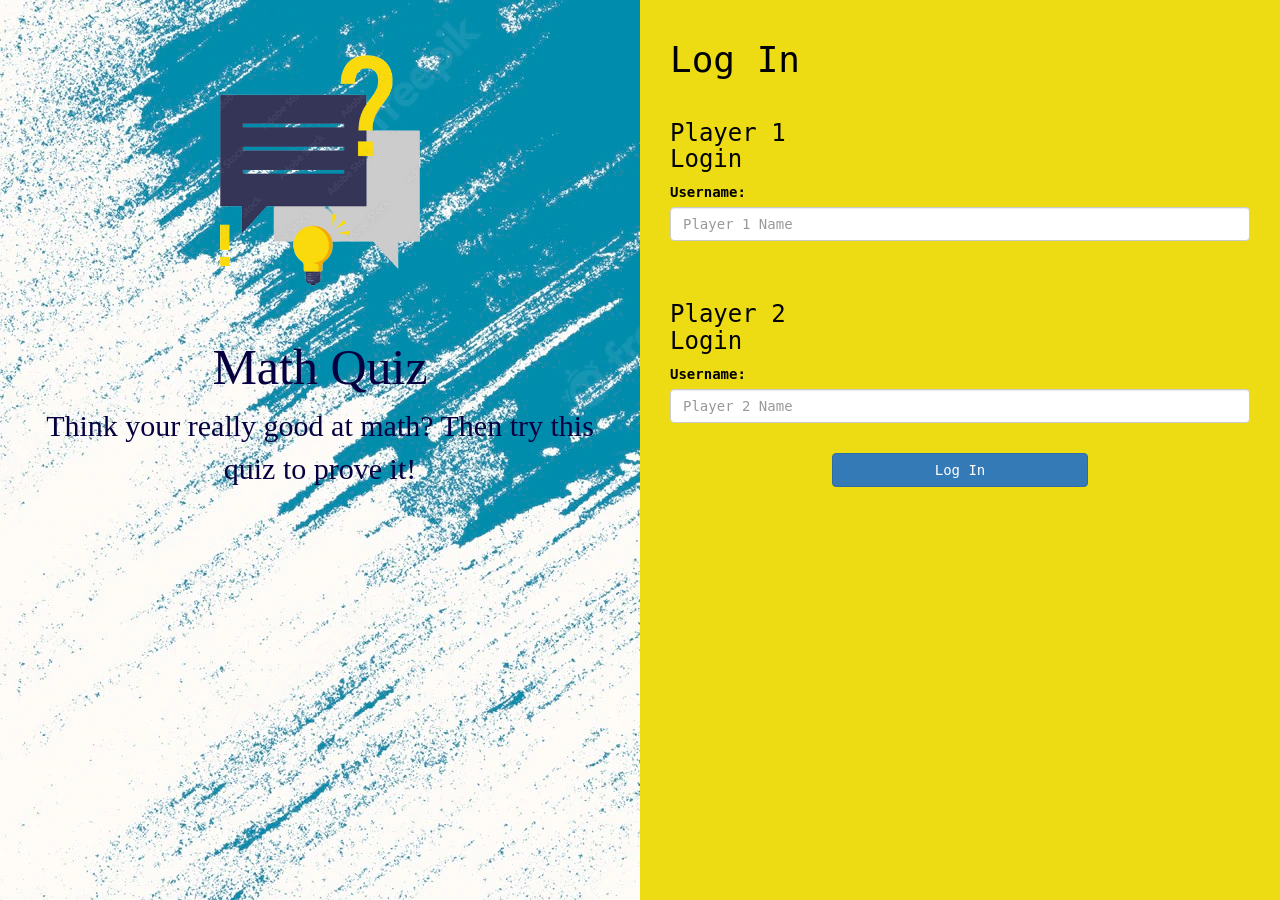
<file: index.html>
<html>
    <head>
        <title>Math Quiz</title>
<meta name="viewport" content="width=device-width, initial-scale=1">
<link rel="stylesheet" href="https://maxcdn.bootstrapcdn.com/bootstrap/3.4.0/css/bootstrap.min.css">
<script src="https://ajax.googleapis.com/ajax/libs/jquery/3.4.1/jquery.min.js"></script>
<script src="https://maxcdn.bootstrapcdn.com/bootstrap/3.4.0/js/bootstrap.min.js"></script>

<link rel="stylesheet" type="text/css" href="style.css">

<script src="main.js"></script>
    </head>
    <body>
        <div class="split left">
            <center>
                <img src="Screen_Shot_2022-04-20_at_8.31.05_PM-removebg-preview.png">
                <h1 id="title">Math Quiz</h1>
                <p id="paragraph">Think your really good at math? Then try this quiz to prove it!</p>
            </center>
          </div>
          
          <div class="split right">
                  <h1 id="login">Log In</h1>
                <div class="col-lg-4 col-sm-8 col-xs-11 login_1">
                    <h3>Player 1 Login</h2>
                    <label>Username:</label>
                    <input type="text" class="form-control" placeholder="Player 1 Name" id="Player1Name">
                </div>
                <br>
                <div class="col-lg-4 col-sm-8 col-xs-11 login_2">
                 <h3>Player 2 Login</h2>
                 <label>Username:</label>
                 <input type="text" class="form-control" placeholder="Player 2 Name" id="Player2Name">
             </div>
             <center>
                 <br>
             <button class="btn btn-primary" style = "width:40%" onclick= "addUser()">Log In</button>
            </center>
            </div>
    </body>
</html>
</file>
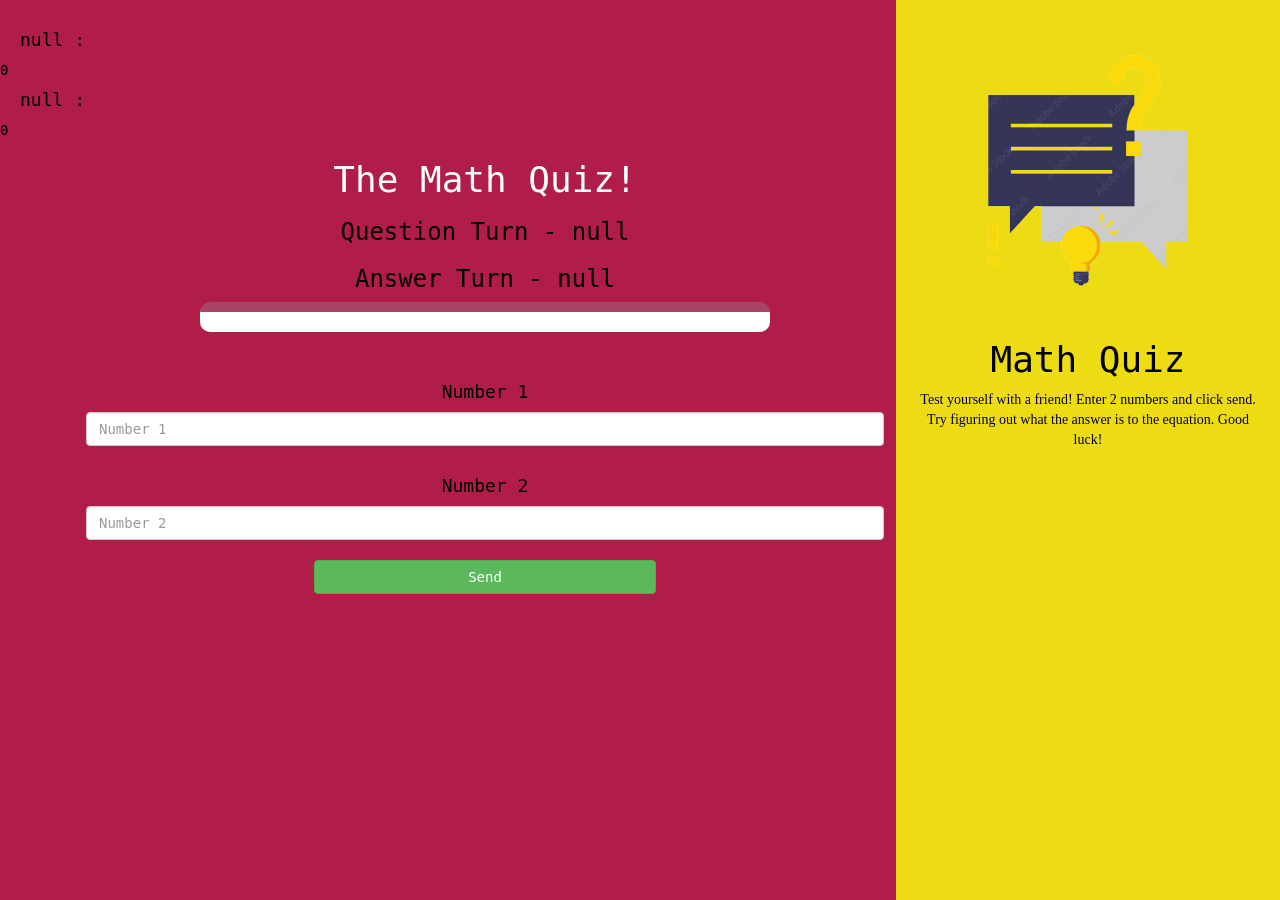
<file: quiz_game.html>
<html>
    <head>
        <title>Math Quiz</title>
<meta name="viewport" content="width=device-width, initial-scale=1">
<link rel="stylesheet" href="https://maxcdn.bootstrapcdn.com/bootstrap/3.4.0/css/bootstrap.min.css">
<script src="https://ajax.googleapis.com/ajax/libs/jquery/3.4.1/jquery.min.js"></script>
<script src="https://maxcdn.bootstrapcdn.com/bootstrap/3.4.0/js/bootstrap.min.js"></script>

<link rel="stylesheet" type="text/css" href="quiz_game.css">
    </head>
    <body>
        <div class="split left">
            <h4 id="player1_name"></h4><span id="player1_score"></span>
                <br>
                <h4 id="player2_name"></h4><span id="player2_score"></span>
                <div class="container margin">
                    <center>
                        <h1 style="color: white;">The Math Quiz!</h1>
                        <h3 id="questionTurn"></h3>
                        <h3 id="answerTurn"></h3>
                        <div id="output" class="col-lg-6"></div>
                        <br>
                        <br>
                        <h4>Number 1</h4>
                        <input type="text" class="form-control" placeholder="Number 1" id="Number1">
                        <br>
                        <br>
                        <h4>Number 2</h4>
                        <input type="text" class="form-control" placeholder="Number 2" id="Number2">
                        <br>
                        <br>
                        <button id="send" onclick = "send()" class="btn btn-success" style = "width: 30%;">Send</button>
                    </center>
                </div>
          </div>
          
          <div class="split right">
            <center>
                <img src="Screen_Shot_2022-04-20_at_8.31.05_PM-removebg-preview.png">
                <h1 id="title">Math Quiz</h1>
                <p id="paragraph">Test yourself with a friend! Enter 2 numbers and click send. Try figuring out what the answer is to the equation. Good luck!</p>
            </center>
            </div>
    </body>
    <script src="quiz_game.js"></script>
</html>
</file>
<file: style.css>
.login_1 , .login_2 {
        margin-left: 20px;
		padding: 10px;
		float: none;
	}


#Player1Name , #Player2Name
{
	display: inline-block;
    width: 300%;
}

#title {
    font-family: cursive;
    font-size: 50px;
    color: #070040;
}

#paragraph {
    font-family: cursive;
    font-size: 30px;
    color: #070040;  
    margin-left:20px;
    margin-right: 20px;
}

img {
    width: 300px;
    height: 300px;
}

#login {
    margin-left: 30px;
}

body {
    font-family: monospace;
    color: black;
  }
  
  .split {
    height: 100%;
    width: 50%;
    position: fixed;
    z-index: 1;
    top: 0;
    overflow-x: hidden;
    padding-top: 20px;
  }
  
  .left {
    left: 0;
    background-image: url("grunge-paint-background_1409-1337.webp");
  }
  
  .right {
    right: 0;
    background-color: #EDDC13;
  }
</file>
<file: quiz_game.css>
#output {
    background: white;
    border-radius: 10px;
    border-top: 10px solid #AA4465;
    padding: 10px;
    float: none;
    text-align: left;
}
#Number1 , #Number2{
	display: inline-block;
    width: 70%;
}

.margin {
    margin-left: -100px;
}

#paragraph {
    font-family: cursive;
    color: #070040;  
    margin-left:20px;
    margin-right: 20px;
}

img {
width: 300px;
height: 300px;
}


body {
font-family: monospace;
color: black;
}

.split {
height: 100%;
width: 50%;
position: fixed;
z-index: 1;
top: 0;
overflow-x: hidden;
padding-top: 20px;
}

.left {
left: 0;
width:70%;
background:#B01D48;
}

.right {
right: 0;
width: 30%;
background-color: #EDDC13;
}

#player1_name, #player2_name {
    margin-left: 20px;
}
</file>
